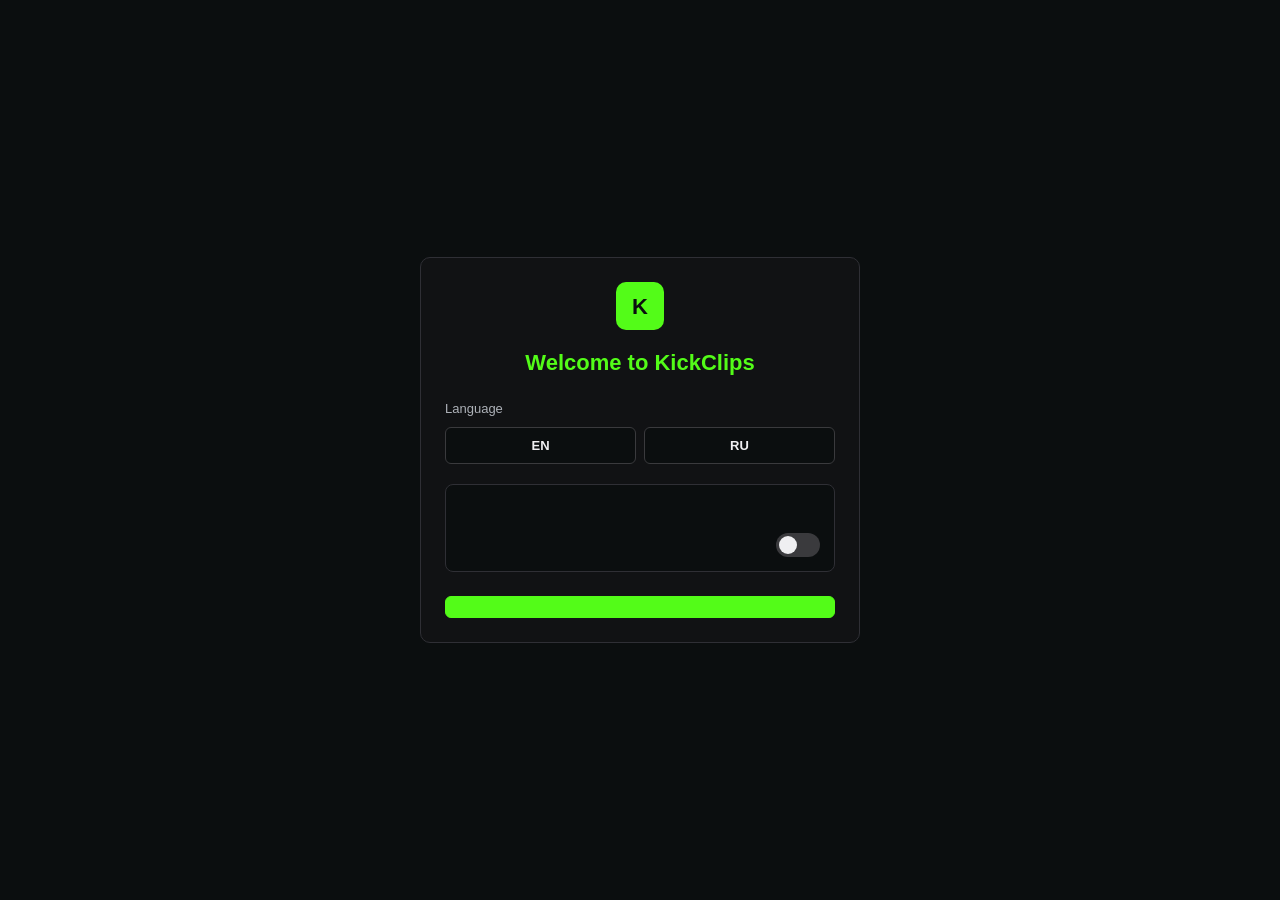
<file: pages/onboarding.html>
<!DOCTYPE html>
<html lang="en">
<head>
  <meta charset="UTF-8">
  <meta name="viewport" content="width=device-width, initial-scale=1.0">
  <title>KickClips</title>
  <link rel="stylesheet" href="onboarding.css">
</head>
<body>
  <div class="onboarding-wrap">
    <main class="onboarding-card">
      <div class="onboarding-logo" aria-hidden="true">K</div>

      <section id="step-setup">
        <h1 id="welcome-title">Welcome to KickClips</h1>
        <p id="welcome-subtitle" class="onboarding-subtitle"></p>

        <label id="language-label" class="section-label">Language</label>
        <div class="language-options">
          <button type="button" class="lang-btn" data-lang="en" id="lang-en">EN</button>
          <button type="button" class="lang-btn" data-lang="ru" id="lang-ru">RU</button>
        </div>

        <div class="analytics-box">
          <p id="analytics-note" class="analytics-note"></p>
          <div class="analytics-badges">
            <span id="badge-anonymous" class="analytics-badge"></span>
            <span id="badge-counters" class="analytics-badge"></span>
            <span id="badge-consent" class="analytics-badge"></span>
            <span id="badge-disable" class="analytics-badge"></span>
          </div>
          <div class="analytics-row">
            <div class="analytics-row-text">
              <strong id="analytics-label"></strong>
              <button type="button" id="learn-more-btn" class="analytics-link"></button>
            </div>
            <label class="toggle">
              <input type="checkbox" id="analytics-toggle">
              <span class="toggle-slider"></span>
            </label>
          </div>
        </div>

        <button id="save-btn" class="btn btn-primary" type="button"></button>
      </section>

      <section id="step-channel" class="hidden">
        <h1 id="channel-step-title">KickClips</h1>
        <p id="channel-step-text"></p>
        <label id="channel-label" class="section-label" for="channel-input"></label>
        <input id="channel-input" type="text" autocomplete="off" spellcheck="false">
        <p id="channel-error" class="error hidden"></p>
        <button id="continue-btn" class="btn btn-primary" type="button"></button>
      </section>
    </main>
  </div>

  <script src="onboarding.js" type="module"></script>
</body>
</html>
</file>
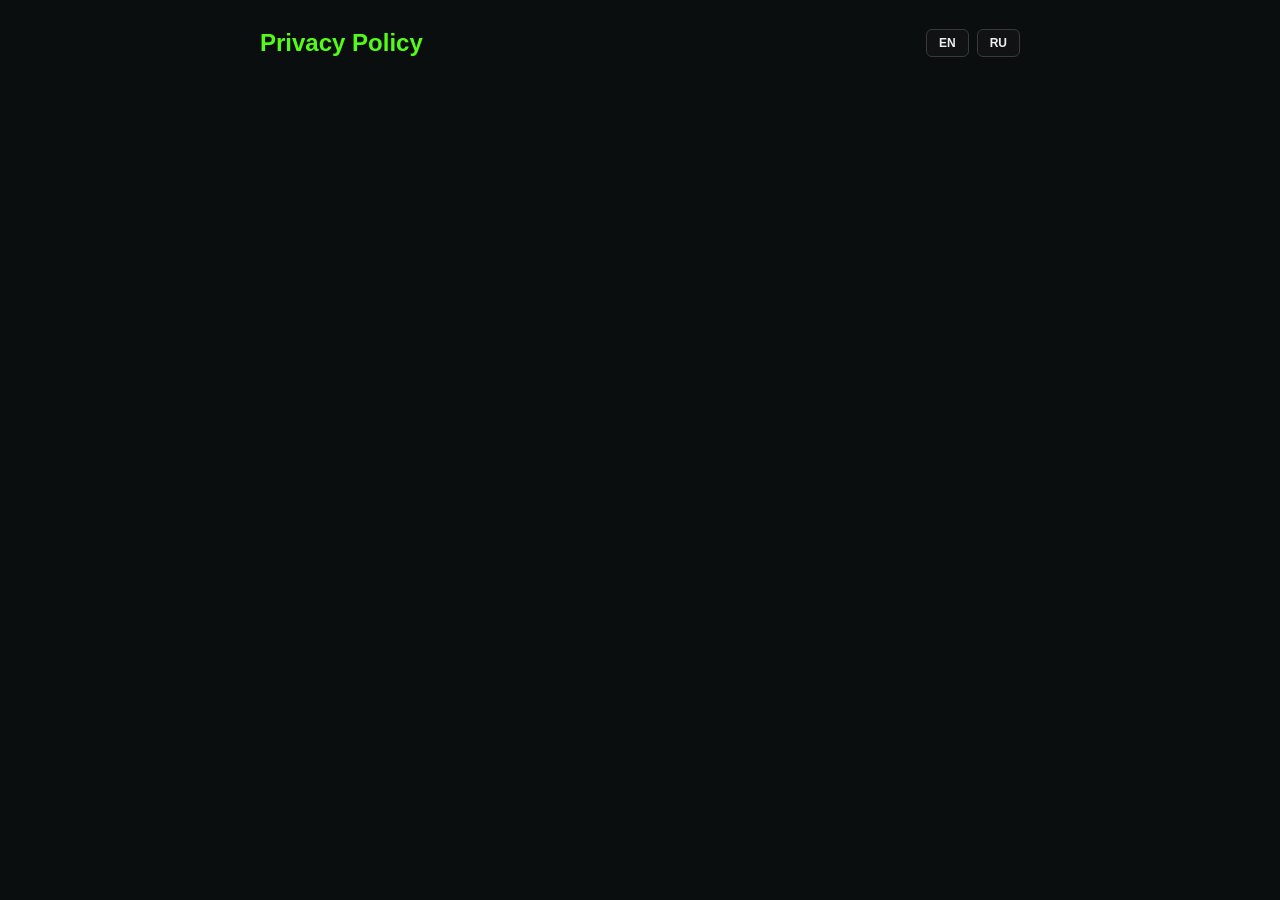
<file: pages/privacy.html>
<!DOCTYPE html>
<html lang="en">
<head>
  <meta charset="UTF-8">
  <meta name="viewport" content="width=device-width, initial-scale=1.0">
  <title>Privacy Policy — KickClips</title>
  <link rel="stylesheet" href="doc.css">
</head>
<body>
  <article class="doc">
    <header class="doc-header">
      <h1 id="page-title">Privacy Policy</h1>
      <div class="doc-lang">
        <button type="button" class="lang-btn" data-lang="en">EN</button>
        <button type="button" class="lang-btn" data-lang="ru">RU</button>
      </div>
    </header>
    <nav class="doc-nav">
      <a id="transparency-link" href="transparency.html"></a>
    </nav>
    <div id="doc-content"></div>
    <p class="doc-meta" id="doc-updated"></p>
  </article>
  <script src="privacy.js" type="module"></script>
</body>
</html>
</file>
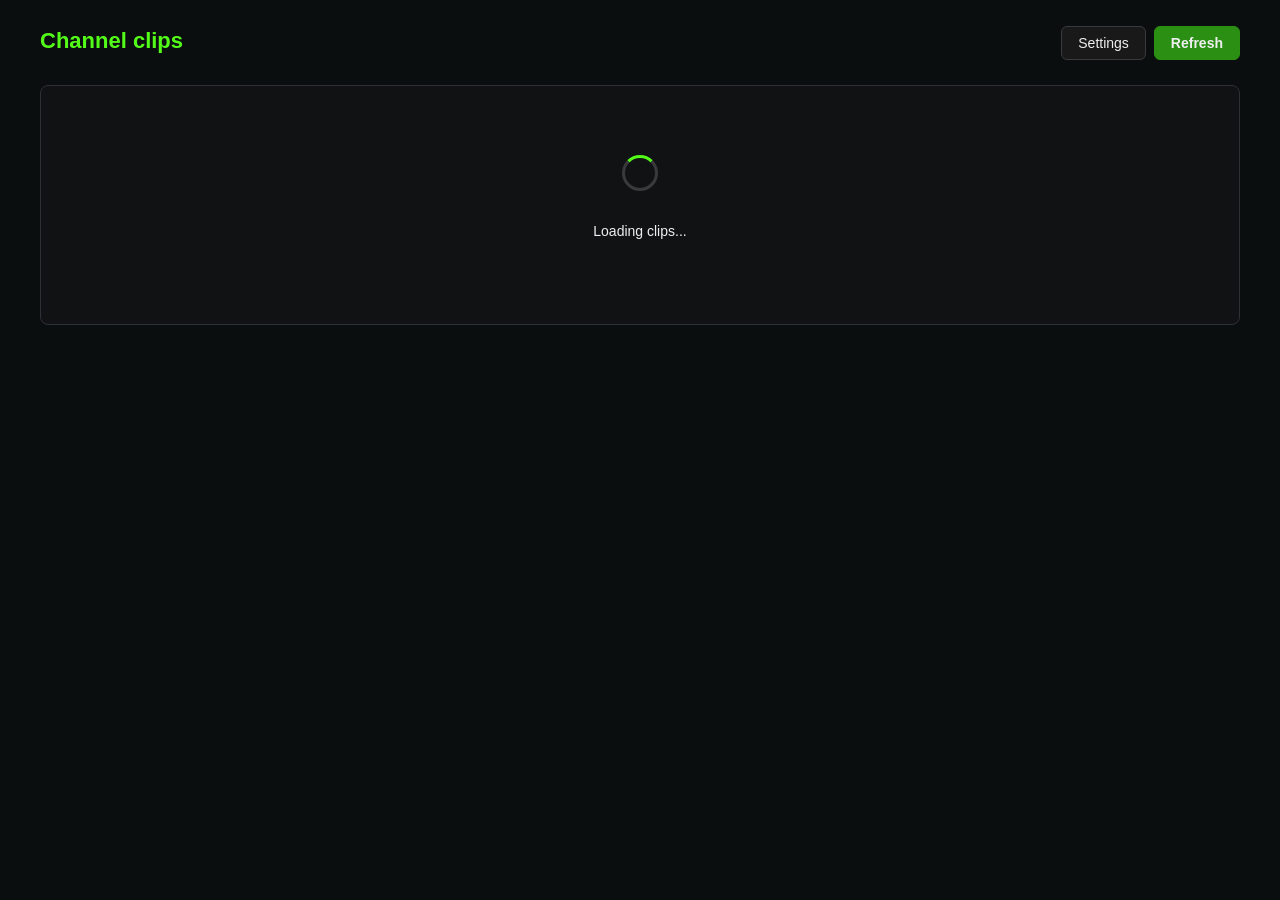
<file: pages/tracking.html>
<!DOCTYPE html>
<html lang="en">
<head>
  <meta charset="UTF-8">
  <meta name="viewport" content="width=device-width, initial-scale=1.0">
  <title>KickClips</title>
  <link rel="stylesheet" href="tracking.css">
</head>
<body>
  <div class="app">
    <header class="top-bar">
      <div class="brand">
        <img id="channel-avatar" class="channel-avatar hidden" alt="" width="32" height="32">
        <div>
          <h1 id="page-title">Channel clips</h1>
          <p id="channel-subtitle" class="subtitle"></p>
        </div>
      </div>
      <div class="top-actions">
        <button id="settings-btn" class="btn" type="button">Settings</button>
        <button id="refresh-btn" class="btn btn-secondary" type="button">Refresh</button>
      </div>
    </header>

    <section id="status-panel" class="status-panel">
      <div class="loader"></div>
      <p id="status-text">Loading clips...</p>
      <p id="status-subtext" class="status-subtext hidden"></p>
    </section>

    <section id="content-panel" class="content-panel hidden">
      <div id="loading-banner" class="loading-banner hidden">
        <div id="loading-banner-spinner" class="loader loader-small"></div>
        <span id="loading-banner-text">Loading remaining clips...</span>
        <button id="cancel-load-btn" class="btn loading-banner-cancel" type="button">Cancel</button>
        <button id="resume-load-btn" class="btn loading-banner-resume hidden" type="button">Resume loading clips from platform</button>
      </div>

      <div class="pagination-bar">
        <button class="btn prev-btn" type="button" disabled>Back</button>
        <span class="page-info">Page 1 of 1</span>
        <button class="btn next-btn" type="button" disabled>Next</button>
      </div>

      <div class="toolbar">
        <input
          id="search-input"
          class="search-input"
          type="search"
          placeholder="Search clips..."
          autocomplete="off"
        >
        <div id="sort-select" class="custom-select">
          <button type="button" class="custom-select-trigger" aria-haspopup="listbox" aria-expanded="false">
            <span class="custom-select-value">Oldest first</span>
            <span class="custom-select-arrow" aria-hidden="true"></span>
          </button>
          <ul class="custom-select-menu hidden" role="listbox">
            <li class="custom-select-option selected" role="option" data-value="oldest" aria-selected="true">
              <span class="custom-select-option-label">Oldest first</span>
              <span class="custom-select-check" aria-hidden="true"></span>
            </li>
            <li class="custom-select-option" role="option" data-value="newest" aria-selected="false">
              <span class="custom-select-option-label">Newest first</span>
              <span class="custom-select-check" aria-hidden="true"></span>
            </li>
            <li class="custom-select-option" role="option" data-value="popular" aria-selected="false">
              <span class="custom-select-option-label">Most popular</span>
              <span class="custom-select-check" aria-hidden="true"></span>
            </li>
            <li class="custom-select-option" role="option" data-value="unpopular" aria-selected="false">
              <span class="custom-select-option-label">Least views</span>
              <span class="custom-select-check" aria-hidden="true"></span>
            </li>
          </ul>
        </div>
      </div>

      <div class="table-wrap">
        <table class="clips-table">
          <thead>
            <tr>
              <th class="col-num">#</th>
              <th class="col-creator">Username</th>
              <th class="col-clip">Clip</th>
              <th class="col-date">Created</th>
              <th class="col-views">Views</th>
              <th class="col-duration">Duration</th>
            </tr>
          </thead>
          <tbody id="clips-body"></tbody>
        </table>
      </div>

      <p id="empty-state" class="empty-state hidden">No clips found</p>

      <div class="pagination-bar pagination-bar-bottom">
        <button class="btn prev-btn" type="button" disabled>Back</button>
        <span class="page-info">Page 1 of 1</span>
        <button class="btn next-btn" type="button" disabled>Next</button>
      </div>
    </section>

    <section id="error-panel" class="error-panel hidden">
      <p id="error-text"></p>
      <button id="open-settings-btn" class="btn btn-secondary" type="button">Open Kick.com</button>
    </section>
  </div>

  <div id="settings-modal" class="modal hidden" role="dialog" aria-modal="true" aria-labelledby="settings-modal-title">
    <div class="modal-backdrop" data-close-settings></div>
    <div class="modal-card">
      <h2 id="settings-modal-title">Settings</h2>
      <p id="settings-language-label" class="settings-label">Language</p>
      <div class="language-options">
        <button type="button" class="lang-btn" data-lang="en" id="settings-lang-en">EN</button>
        <button type="button" class="lang-btn" data-lang="ru" id="settings-lang-ru">RU</button>
      </div>
      <div class="settings-analytics">
        <div class="analytics-row">
          <div class="analytics-row-text">
            <strong id="settings-analytics-label"></strong>
            <button type="button" id="settings-learn-more" class="analytics-link"></button>
          </div>
          <label class="toggle">
            <input type="checkbox" id="settings-analytics-toggle">
            <span class="toggle-slider"></span>
          </label>
        </div>
        <nav class="settings-links">
          <a id="settings-transparency-link" href="transparency.html" target="_blank" rel="noopener noreferrer"></a>
          <a id="settings-privacy-link" href="privacy.html" target="_blank" rel="noopener noreferrer"></a>
        </nav>
      </div>
      <button id="settings-change-channel-btn" class="btn settings-change-channel" type="button">Change channel</button>
      <div class="modal-actions">
        <button id="settings-modal-close" class="btn" type="button">Close</button>
      </div>
    </div>
  </div>

  <div id="channel-modal" class="modal hidden" role="dialog" aria-modal="true" aria-labelledby="channel-modal-title">
    <div class="modal-backdrop" data-close-modal></div>
    <div class="modal-card">
      <h2 id="channel-modal-title">Change channel</h2>
      <label id="channel-modal-label" for="channel-modal-input">Channel name</label>
      <input id="channel-modal-input" type="text" placeholder="e.g. Meiweif" autocomplete="off" spellcheck="false">
      <p id="channel-modal-error" class="channel-modal-error hidden"></p>
      <div class="modal-actions">
        <button id="channel-modal-cancel" class="btn" type="button">Cancel</button>
        <button id="channel-modal-submit" class="btn btn-secondary" type="button">Open</button>
      </div>
    </div>
  </div>

  <div id="confirm-modal" class="modal confirm-modal hidden" role="dialog" aria-modal="true" aria-labelledby="confirm-modal-title">
    <div class="modal-backdrop" data-close-confirm></div>
    <div class="modal-card">
      <h2 id="confirm-modal-title">Confirm</h2>
      <p id="confirm-modal-text" class="confirm-modal-text"></p>
      <div class="modal-actions">
        <button id="confirm-modal-cancel" class="btn" type="button">Cancel</button>
        <button id="confirm-modal-ok" class="btn btn-secondary" type="button">Stop</button>
      </div>
    </div>
  </div>

  <div id="clip-modal" class="clip-modal hidden" role="dialog" aria-modal="true" aria-labelledby="clip-modal-title">
    <div class="clip-modal-backdrop" data-close-clip></div>
    <div class="clip-modal-card">
      <button id="clip-modal-close" class="clip-modal-close" type="button" aria-label="Close">×</button>
      <p id="clip-modal-title" class="clip-modal-title"></p>
      <div class="clip-modal-controls">
        <label for="clip-quality-select" class="clip-quality-label">Quality</label>
        <select id="clip-quality-select" class="clip-quality-select hidden"></select>
        <button id="clip-download-btn" class="btn clip-download-btn" type="button" disabled>Download</button>
      </div>
      <div class="clip-modal-player-wrap">
        <video id="clip-player" class="clip-player hidden" controls autoplay playsinline></video>
        <p id="clip-player-loading" class="clip-player-status">Loading clip...</p>
        <p id="clip-player-error" class="clip-player-status clip-player-error hidden"></p>
      </div>
      <a id="clip-open-link" class="clip-open-link hidden" href="#" target="_blank" rel="noopener noreferrer">Open on Kick</a>
    </div>
  </div>

  <div id="user-popover" class="user-popover hidden" role="dialog" aria-labelledby="user-popover-title">
    <button id="user-popover-close" class="user-popover-close" type="button" aria-label="Close">×</button>
    <div class="user-popover-header" title="Drag to move">
      <img id="user-popover-avatar" class="user-popover-avatar" alt="" width="40" height="40">
      <div class="user-popover-header-text">
        <div id="user-popover-title" class="user-popover-title"></div>
        <p id="user-popover-subtitle" class="user-popover-subtitle"></p>
      </div>
    </div>
    <div id="user-popover-body" class="user-popover-body"></div>
  </div>

  <script src="../lib/hls.min.js"></script>
  <script src="tracking.js" type="module"></script>
</body>
</html>
</file>
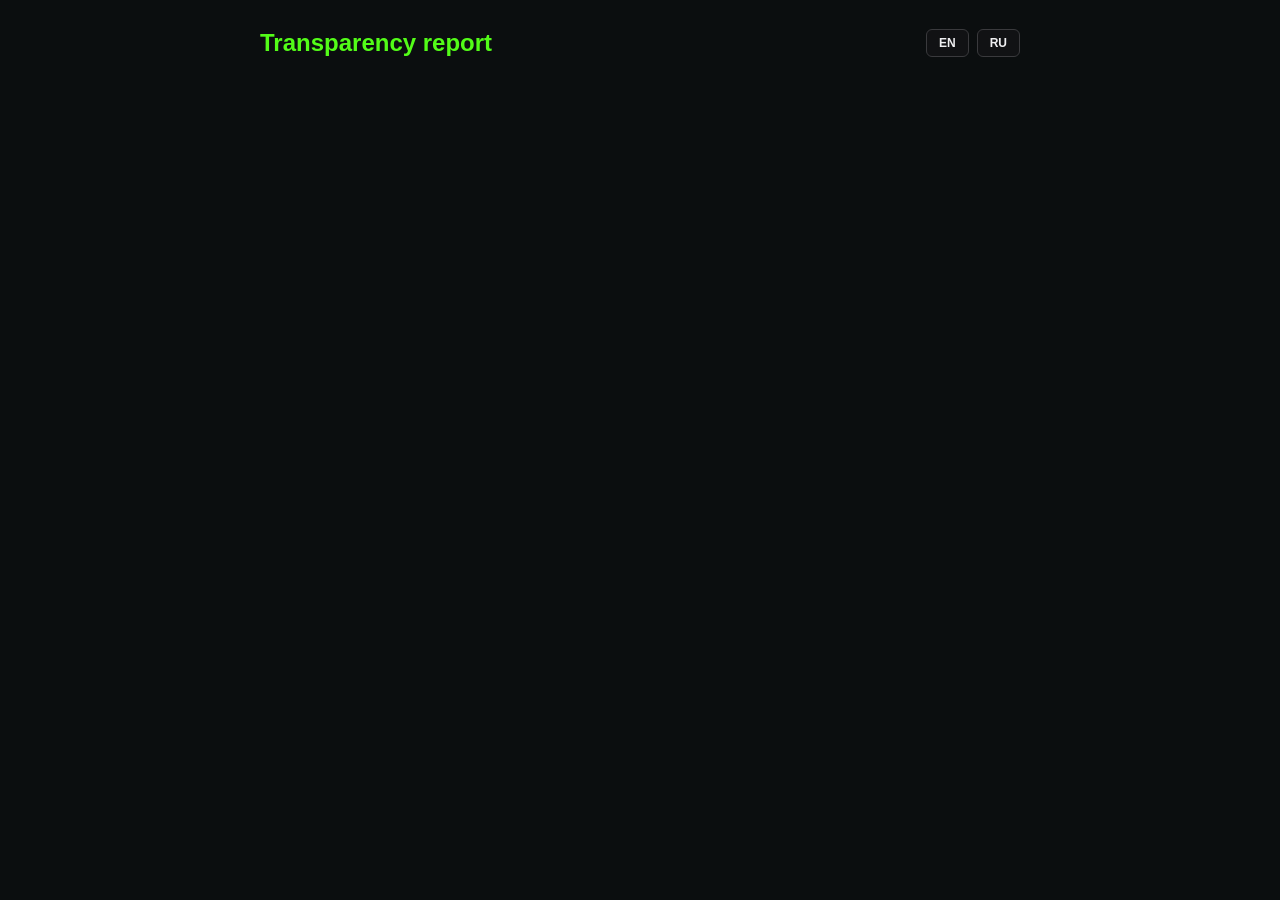
<file: pages/transparency.html>
<!DOCTYPE html>
<html lang="en">
<head>
  <meta charset="UTF-8">
  <meta name="viewport" content="width=device-width, initial-scale=1.0">
  <title>Transparency — KickClips</title>
  <link rel="stylesheet" href="doc.css">
</head>
<body>
  <article class="doc">
    <header class="doc-header">
      <h1 id="page-title">Transparency report</h1>
      <div class="doc-lang">
        <button type="button" class="lang-btn" data-lang="en">EN</button>
        <button type="button" class="lang-btn" data-lang="ru">RU</button>
      </div>
    </header>
    <nav class="doc-nav">
      <a id="privacy-link" href="privacy.html"></a>
    </nav>
    <div id="doc-content"></div>
    <p class="doc-meta" id="doc-updated"></p>
  </article>
  <script src="transparency.js" type="module"></script>
</body>
</html>
</file>
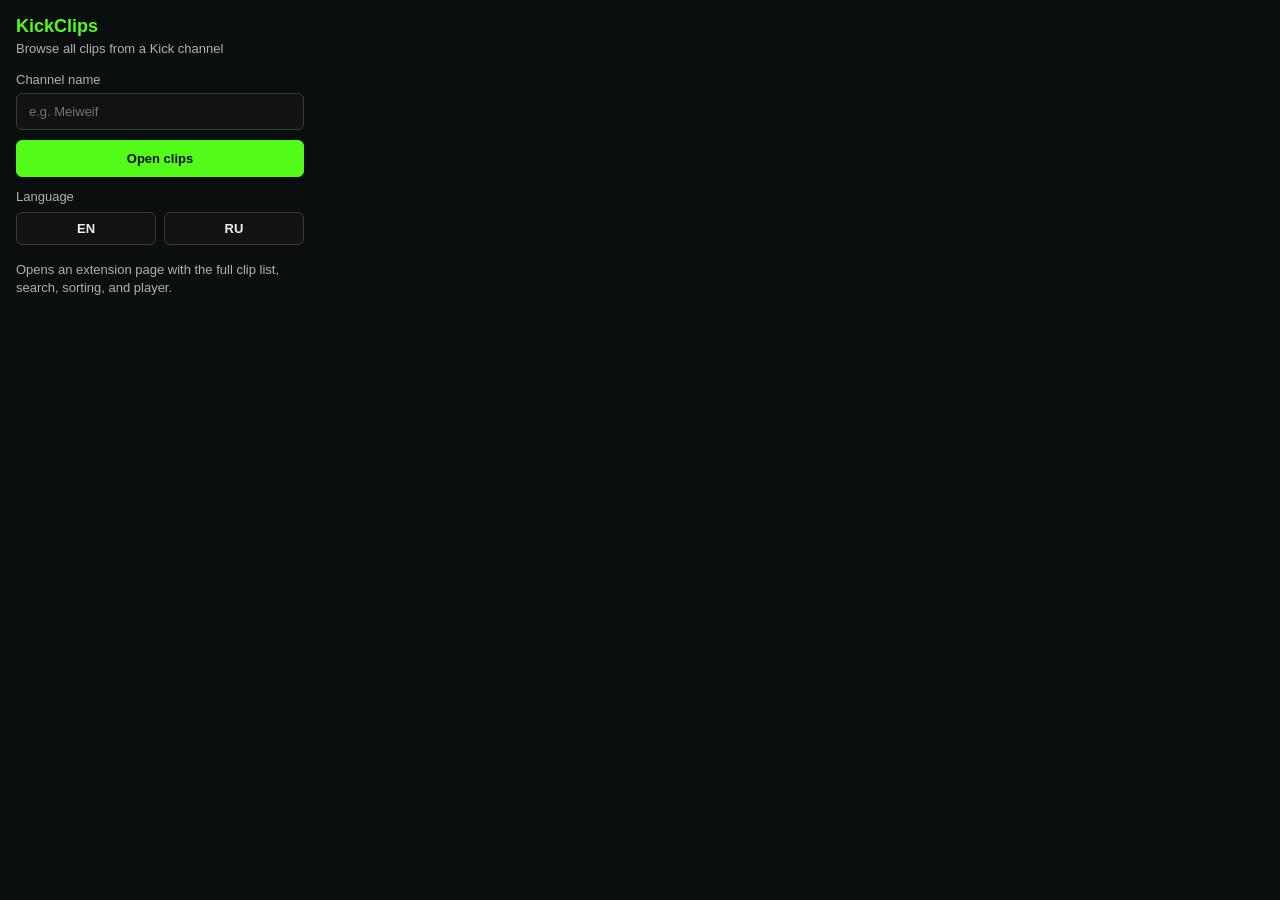
<file: popup/popup.html>
<!DOCTYPE html>

<html lang="en">

<head>

  <meta charset="UTF-8">

  <meta name="viewport" content="width=device-width, initial-scale=1.0">

  <title>KickClips</title>

  <link rel="stylesheet" href="popup.css">

</head>

<body>

  <main class="popup">

    <header class="popup-header">

      <h1 id="popup-title">KickClips</h1>

      <p id="popup-subtitle">Browse all clips from a Kick channel</p>

    </header>



    <section class="section">

      <label id="channel-label" for="channel-input">Channel name</label>

      <input

        id="channel-input"

        type="text"

        placeholder="e.g. Meiweif"

        autocomplete="off"

        spellcheck="false"

      >

      <button id="open-clips-btn" class="btn btn-primary" type="button">Open clips</button>

      <p id="channel-error" class="error hidden"></p>

    </section>



    <section class="section language-section">

      <p id="language-label" class="language-label">Language</p>

      <div class="language-options">

        <button type="button" class="lang-btn" data-lang="en" id="lang-btn-en">EN</button>

        <button type="button" class="lang-btn" data-lang="ru" id="lang-btn-ru">RU</button>

      </div>

    </section>



    <section class="section">

      <p id="popup-hint" class="hint">

        Opens an extension page with the full clip list, search, sorting, and player.

      </p>

    </section>

  </main>



  <script src="popup.js" type="module"></script>

</body>

</html>
</file>
<file: pages/onboarding.css>
*,
*::before,
*::after {
  box-sizing: border-box;
}

body {
  margin: 0;
  min-height: 100vh;
  background: #0b0e0f;
  color: #efeff1;
  font-family: "Inter", "Segoe UI", Roboto, Arial, sans-serif;
  font-size: 14px;
  line-height: 1.5;
}

.onboarding-wrap {
  min-height: 100vh;
  display: flex;
  align-items: center;
  justify-content: center;
  padding: 24px;
}

.onboarding-card {
  width: 100%;
  max-width: 440px;
  background: #111214;
  border: 1px solid #2f2f35;
  border-radius: 10px;
  padding: 24px;
}

.onboarding-logo {
  width: 48px;
  height: 48px;
  border-radius: 10px;
  background: #53FC18;
  color: #0b0e0f;
  display: flex;
  align-items: center;
  justify-content: center;
  font-weight: 800;
  font-size: 22px;
  margin: 0 auto 16px;
}

.onboarding-card h1 {
  margin: 0 0 8px;
  text-align: center;
  font-size: 22px;
  color: #53FC18;
}

.onboarding-subtitle {
  margin: 0 0 20px;
  text-align: center;
  color: #adb1b8;
}

.section-label {
  display: block;
  margin-bottom: 8px;
  color: #adb1b8;
  font-size: 13px;
}

.language-options {
  display: flex;
  gap: 8px;
  margin-bottom: 20px;
}

.lang-btn {
  flex: 1;
  appearance: none;
  border: 1px solid #3a3a3d;
  border-radius: 6px;
  background: #0b0e0f;
  color: #efeff1;
  padding: 10px 12px;
  font-size: 13px;
  font-weight: 600;
  cursor: pointer;
}

.lang-btn:hover {
  border-color: #53535f;
}

.lang-btn.selected {
  border-color: #53FC18;
  box-shadow: 0 0 0 1px #53FC18;
}

.analytics-box {
  background: #0b0e0f;
  border: 1px solid #2f2f35;
  border-radius: 8px;
  padding: 14px;
  margin-bottom: 20px;
}

.analytics-note {
  margin: 0 0 12px;
  color: #adb1b8;
  font-size: 13px;
}

.analytics-badges {
  display: grid;
  grid-template-columns: 1fr 1fr;
  gap: 8px;
  margin-bottom: 14px;
}

.analytics-badge {
  font-size: 12px;
  color: #adb1b8;
}

.analytics-row {
  display: flex;
  align-items: center;
  justify-content: space-between;
  gap: 12px;
}

.analytics-row-text {
  flex: 1;
}

.analytics-row-text strong {
  display: block;
  font-size: 14px;
}

.analytics-link {
  display: inline-block;
  margin-top: 6px;
  padding: 0;
  border: none;
  background: none;
  color: #53FC18;
  font-size: 12px;
  cursor: pointer;
  text-decoration: underline;
}

.toggle {
  position: relative;
  width: 44px;
  height: 24px;
  flex-shrink: 0;
}

.toggle input {
  opacity: 0;
  width: 0;
  height: 0;
}

.toggle-slider {
  position: absolute;
  inset: 0;
  background: #3a3a3d;
  border-radius: 999px;
  cursor: pointer;
  transition: background 0.15s;
}

.toggle-slider::before {
  content: '';
  position: absolute;
  width: 18px;
  height: 18px;
  left: 3px;
  top: 3px;
  background: #efeff1;
  border-radius: 50%;
  transition: transform 0.15s;
}

.toggle input:checked + .toggle-slider {
  background: #53FC18;
}

.toggle input:checked + .toggle-slider::before {
  transform: translateX(20px);
}

.btn {
  width: 100%;
  appearance: none;
  border: 1px solid #3a3a3d;
  background: #191919;
  color: #efeff1;
  border-radius: 6px;
  padding: 10px 12px;
  font-size: 14px;
  cursor: pointer;
}

.btn-primary {
  background: #53FC18;
  border-color: #53FC18;
  color: #0b0e0f;
  font-weight: 600;
}

.btn-primary:hover {
  background: #3dd014;
}

input[type="text"] {
  width: 100%;
  background: #0b0e0f;
  border: 1px solid #3a3a3d;
  color: #efeff1;
  border-radius: 6px;
  padding: 10px 12px;
  font-size: 14px;
  margin-bottom: 12px;
}

input[type="text"]:focus {
  outline: none;
  border-color: #53FC18;
  box-shadow: 0 0 0 1px #53FC18;
}

.hidden {
  display: none !important;
}

.error {
  margin: 0 0 12px;
  color: #ffb4b4;
  font-size: 13px;
}

.step-channel p {
  margin: 0 0 12px;
  color: #adb1b8;
}
</file>
<file: pages/doc.css>
*,
*::before,
*::after {
  box-sizing: border-box;
}

body {
  margin: 0;
  padding: 24px;
  background: #0b0e0f;
  color: #efeff1;
  font-family: "Inter", "Segoe UI", Roboto, Arial, sans-serif;
  font-size: 14px;
  line-height: 1.6;
}

.doc {
  max-width: 760px;
  margin: 0 auto;
}

.doc-header {
  display: flex;
  flex-wrap: wrap;
  align-items: center;
  justify-content: space-between;
  gap: 12px;
  margin-bottom: 24px;
}

.doc-header h1 {
  margin: 0;
  font-size: 24px;
  color: #53FC18;
}

.doc-lang {
  display: flex;
  gap: 8px;
}

.lang-btn {
  appearance: none;
  border: 1px solid #3a3a3d;
  border-radius: 6px;
  background: #111214;
  color: #efeff1;
  padding: 6px 12px;
  font-size: 12px;
  font-weight: 600;
  cursor: pointer;
}

.lang-btn.selected {
  border-color: #53FC18;
  box-shadow: 0 0 0 1px #53FC18;
}

.doc-nav {
  display: flex;
  gap: 12px;
  margin-bottom: 20px;
}

.doc-nav a {
  color: #53FC18;
  text-decoration: none;
}

.doc-nav a:hover {
  text-decoration: underline;
}

.doc h2 {
  margin: 28px 0 10px;
  font-size: 18px;
  color: #efeff1;
}

.doc h3 {
  margin: 18px 0 8px;
  font-size: 15px;
}

.doc p,
.doc li {
  color: #c8c8d0;
}

.doc ul {
  padding-left: 20px;
}

.doc pre {
  background: #111214;
  border: 1px solid #2f2f35;
  border-radius: 8px;
  padding: 14px;
  overflow-x: auto;
  font-size: 12px;
  color: #d6ffe0;
}

.doc-card {
  background: #111214;
  border: 1px solid #2f2f35;
  border-radius: 8px;
  padding: 14px;
  margin: 12px 0;
}

.doc-meta {
  color: #adb1b8;
  font-size: 12px;
  margin-top: 32px;
}

.event-table {
  width: 100%;
  border-collapse: collapse;
  margin: 12px 0;
}

.event-table th,
.event-table td {
  border: 1px solid #2f2f35;
  padding: 8px 10px;
  text-align: left;
  vertical-align: top;
}

.event-table th {
  background: #111214;
  color: #adb1b8;
}

.event-key {
  font-family: Consolas, monospace;
  color: #53FC18;
}
</file>
<file: pages/tracking.css>
*,
*::before,
*::after {
  box-sizing: border-box;
}

html,
body {
  margin: 0;
  padding: 0;
  min-height: 100%;
  background: #0b0e0f;
  color: #efeff1;
  font-family: "Inter", "Segoe UI", Roboto, Arial, sans-serif;
  font-size: 14px;
  line-height: 1.5;
}

body {
  padding: 24px;
}

.hidden {
  display: none !important;
}

.app {
  max-width: 1200px;
  margin: 0 auto;
}

.top-bar {
  display: flex;
  align-items: center;
  justify-content: space-between;
  gap: 16px;
  margin-bottom: 24px;
}

.top-actions {
  display: flex;
  align-items: center;
  gap: 8px;
  flex-shrink: 0;
}

.brand {
  display: flex;
  align-items: center;
  gap: 12px;
}

.channel-avatar {
  width: 40px;
  height: 40px;
  border-radius: 50%;
  object-fit: cover;
}

h1 {
  margin: 0;
  font-size: 22px;
  font-weight: 600;
  color: #53FC18;
}

.subtitle {
  margin: 4px 0 0;
  color: #adadb8;
  font-size: 13px;
}

.btn {
  appearance: none;
  border: 1px solid #3a3a3d;
  background: #191919;
  color: #efeff1;
  border-radius: 6px;
  padding: 8px 16px;
  font-size: 14px;
  cursor: pointer;
  transition: background 0.15s, border-color 0.15s;
}

.btn:hover:not(:disabled) {
  background: #202020;
  border-color: #53535f;
}

.btn:disabled {
  opacity: 0.45;
  cursor: not-allowed;
}

.btn-secondary {
  background: #2a8f12;
  border-color: #2a8f12;
  color: #efeff1;
  font-weight: 600;
}

.btn-secondary:hover:not(:disabled) {
  background: #237a10;
  border-color: #237a10;
}

.settings-label {
  margin: 0 0 8px;
  color: #adadb8;
  font-size: 13px;
}

.language-options {
  display: flex;
  gap: 8px;
}

.lang-btn {
  flex: 1;
  appearance: none;
  border: 1px solid #3a3a3d;
  border-radius: 6px;
  background: #0b0e0f;
  color: #efeff1;
  padding: 8px 12px;
  font-size: 13px;
  font-weight: 600;
  cursor: pointer;
}

.lang-btn:hover {
  background: #191919;
  border-color: #53535f;
}

.lang-btn.selected {
  border-color: #53FC18;
  box-shadow: 0 0 0 1px #53FC18;
}

.settings-change-channel {
  width: 100%;
  margin-top: 16px;
}

.settings-analytics {
  margin-top: 16px;
  padding-top: 16px;
  border-top: 1px solid #2f2f35;
}

.analytics-row {
  display: flex;
  align-items: center;
  justify-content: space-between;
  gap: 12px;
}

.analytics-row-text strong {
  display: block;
  font-size: 14px;
  margin-bottom: 4px;
}

.analytics-link {
  padding: 0;
  border: none;
  background: none;
  color: #53FC18;
  font-size: 12px;
  cursor: pointer;
  text-decoration: underline;
}

.toggle {
  position: relative;
  width: 44px;
  height: 24px;
  flex-shrink: 0;
}

.toggle input {
  opacity: 0;
  width: 0;
  height: 0;
}

.toggle-slider {
  position: absolute;
  inset: 0;
  background: #3a3a3d;
  border-radius: 999px;
  cursor: pointer;
}

.toggle-slider::before {
  content: '';
  position: absolute;
  width: 18px;
  height: 18px;
  left: 3px;
  top: 3px;
  background: #efeff1;
  border-radius: 50%;
  transition: transform 0.15s;
}

.toggle input:checked + .toggle-slider {
  background: #53FC18;
}

.toggle input:checked + .toggle-slider::before {
  transform: translateX(20px);
}

.settings-links {
  display: flex;
  flex-direction: column;
  gap: 6px;
  margin-top: 12px;
}

.settings-links a {
  color: #53FC18;
  font-size: 12px;
  text-decoration: none;
}

.settings-links a:hover {
  text-decoration: underline;
}

.status-panel,
.error-panel {
  display: flex;
  flex-direction: column;
  align-items: center;
  justify-content: center;
  gap: 16px;
  min-height: 240px;
  background: #111214;
  border: 1px solid #2f2f35;
  border-radius: 8px;
  padding: 32px;
  text-align: center;
}

.status-subtext {
  margin: 0;
  color: #adadb8;
  font-size: 13px;
}

.loading-banner {
  display: flex;
  align-items: center;
  gap: 12px;
  margin-bottom: 16px;
  padding: 12px 16px;
  background: #191919;
  border: 1px solid #2f2f35;
  border-radius: 8px;
  color: #adadb8;
}

.loading-banner-cancel,
.loading-banner-resume {
  margin-left: auto;
  flex-shrink: 0;
  padding: 6px 12px;
  font-size: 13px;
}

.loading-banner-resume {
  white-space: nowrap;
}

.loader-small {
  width: 20px;
  height: 20px;
  border-width: 2px;
}

.error-panel p {
  margin: 0;
  color: #ffb4b4;
  max-width: 560px;
}

.loader {
  width: 36px;
  height: 36px;
  border: 3px solid #3a3a3d;
  border-top-color: #53FC18;
  border-radius: 50%;
  animation: spin 0.8s linear infinite;
}

@keyframes spin {
  to {
    transform: rotate(360deg);
  }
}

.pagination-bar {
  display: flex;
  align-items: center;
  justify-content: space-between;
  gap: 12px;
  margin-bottom: 16px;
}

.pagination-bar-bottom {
  margin-top: 16px;
  margin-bottom: 0;
}

.page-info {
  color: #efeff1;
  font-weight: 600;
  text-align: center;
}

.toolbar {
  display: flex;
  gap: 12px;
  margin-bottom: 16px;
}

.search-input {
  background: #111214;
  border: 1px solid #3a3a3d;
  color: #efeff1;
  border-radius: 6px;
  padding: 10px 12px;
  font-size: 14px;
  flex: 1;
  min-width: 0;
}

.search-input:focus {
  outline: none;
  border-color: #53FC18;
  box-shadow: 0 0 0 1px #53FC18;
}

.custom-select {
  position: relative;
  min-width: 200px;
  flex-shrink: 0;
}

.custom-select-trigger {
  display: flex;
  align-items: center;
  justify-content: space-between;
  gap: 10px;
  width: 100%;
  background: #18181b;
  border: none;
  color: #fff;
  border-radius: 8px;
  padding: 10px 14px;
  font-size: 14px;
  font-weight: 600;
  line-height: 1.2;
  cursor: pointer;
  text-align: left;
}

.custom-select.open .custom-select-trigger,
.custom-select-trigger:hover,
.custom-select-trigger:focus {
  outline: none;
  background: #1f1f23;
  box-shadow: none;
}

.custom-select-arrow {
  width: 10px;
  height: 10px;
  flex-shrink: 0;
  border-right: 2px solid #fff;
  border-bottom: 2px solid #fff;
  transform: rotate(45deg);
  margin-top: 4px;
  transition: transform 0.15s ease;
}

.custom-select.open .custom-select-arrow {
  transform: rotate(-135deg);
  margin-top: 8px;
}

.custom-select-menu {
  position: absolute;
  top: calc(100% + 6px);
  left: 0;
  right: 0;
  z-index: 20;
  margin: 0;
  padding: 6px;
  list-style: none;
  background: #18181b;
  border: none;
  border-radius: 8px;
  box-shadow: 0 10px 40px rgba(0, 0, 0, 0.55);
}

.custom-select-option {
  display: flex;
  align-items: center;
  justify-content: space-between;
  gap: 12px;
  padding: 10px 12px;
  border-radius: 8px;
  cursor: pointer;
  color: #fff;
  font-size: 14px;
  font-weight: 600;
  line-height: 1.2;
}

.custom-select-option-label {
  flex: 1;
  min-width: 0;
}

.custom-select-check {
  width: 16px;
  height: 16px;
  flex-shrink: 0;
  opacity: 0;
  background-image: url("data:image/svg+xml,%3Csvg xmlns='http://www.w3.org/2000/svg' viewBox='0 0 16 16' fill='none'%3E%3Cpath d='M3.5 8.2 6.4 11 12.5 5' stroke='%23fff' stroke-width='2' stroke-linecap='round' stroke-linejoin='round'/%3E%3C/svg%3E");
  background-repeat: no-repeat;
  background-position: center;
  background-size: contain;
}

.custom-select-option:hover {
  background: #27272a;
}

.custom-select-option.selected {
  background: #3f3f46;
}

.custom-select-option.selected .custom-select-check {
  opacity: 1;
}

.clip-created {
  display: inline-flex;
  align-items: baseline;
  gap: 8px;
  flex-wrap: wrap;
}

.clip-created-time {
  color: #adadb8;
  font-size: 13px;
  font-weight: 400;
  white-space: nowrap;
}

.table-wrap {
  overflow-x: auto;
  border: 1px solid #2f2f35;
  border-radius: 8px;
  background: #111214;
}

.clips-table {
  width: 100%;
  border-collapse: collapse;
}

.clips-table th,
.clips-table td {
  padding: 12px 16px;
  border-bottom: 1px solid #2f2f35;
  text-align: left;
  vertical-align: middle;
}

.clips-table th {
  color: #adadb8;
  font-size: 12px;
  font-weight: 600;
  letter-spacing: 0.04em;
  text-transform: uppercase;
  background: #191919;
}

.clips-table tbody tr:hover {
  background: #191919;
}

.col-num {
  width: 56px;
  color: #adadb8;
}

.col-creator {
  width: 220px;
  font-weight: 500;
}

.creator-link {
  display: inline-flex;
  align-items: center;
  gap: 6px;
  appearance: none;
  border: none;
  background: none;
  color: inherit;
  padding: 0;
  font: inherit;
  cursor: pointer;
  text-align: left;
  max-width: 100%;
}

.creator-link span {
  overflow: hidden;
  text-overflow: ellipsis;
  white-space: nowrap;
}

.creator-link:hover span {
  color: #53FC18;
}

.creator-avatar {
  width: 28px;
  height: 28px;
  border-radius: 50%;
  object-fit: cover;
  flex-shrink: 0;
}

.creator-avatar-placeholder {
  display: inline-block;
  background: #3a3a3d;
}

.verify-icon {
  flex-shrink: 0;
  width: 16px;
  height: 16px;
  object-fit: contain;
}

.col-date,
.col-views,
.col-duration {
  white-space: nowrap;
}

.col-views {
  width: 120px;
}

.col-duration {
  width: 130px;
}

.clip-cell {
  display: flex;
  align-items: center;
  gap: 12px;
  min-width: 0;
}

.clip-thumb-btn {
  appearance: none;
  border: none;
  padding: 0;
  background: none;
  cursor: pointer;
  border-radius: 4px;
  flex-shrink: 0;
  line-height: 0;
}

.clip-thumb-btn:hover .clip-thumb {
  outline: 2px solid #53FC18;
  outline-offset: 1px;
}

.clip-title-link {
  color: inherit;
  text-decoration: none;
  font-weight: 500;
  word-break: break-word;
}

.clip-title-link:hover {
  color: #53FC18;
}

.clip-thumb {
  flex-shrink: 0;
  border-radius: 4px;
  object-fit: cover;
  background: #0b0e0f;
  display: block;
}

.empty-state {
  margin: 24px 0 0;
  text-align: center;
  color: #adadb8;
}

.modal {
  position: fixed;
  inset: 0;
  z-index: 100;
  display: flex;
  align-items: center;
  justify-content: center;
  padding: 24px;
}

.clip-modal {
  position: fixed;
  inset: 0;
  z-index: 250;
  display: flex;
  align-items: center;
  justify-content: center;
  padding: 24px;
}

.modal-backdrop,
.clip-modal-backdrop {
  position: absolute;
  inset: 0;
  background: rgba(0, 0, 0, 0.72);
}

.modal-card {
  position: relative;
  width: 100%;
  max-width: 360px;
  background: #111214;
  border: 1px solid #2f2f35;
  border-radius: 8px;
  padding: 20px;
}

.modal-card-wide {
  max-width: 520px;
}

.user-popover {
  position: fixed;
  z-index: 200;
  width: 360px;
  max-width: calc(100vw - 24px);
  background: #111214;
  border: 1px solid #2f2f35;
  border-radius: 8px;
  box-shadow: 0 8px 32px rgba(0, 0, 0, 0.55);
  padding: 16px;
}

.user-popover-close {
  position: absolute;
  top: 8px;
  right: 8px;
  width: 28px;
  height: 28px;
  appearance: none;
  border: none;
  border-radius: 6px;
  background: transparent;
  color: #adadb8;
  font-size: 20px;
  line-height: 1;
  cursor: pointer;
}

.user-popover-close:hover {
  background: #191919;
  color: #efeff1;
}

.user-popover-header {
  display: flex;
  align-items: center;
  gap: 12px;
  padding-right: 28px;
  margin-bottom: 14px;
  cursor: grab;
  user-select: none;
}

.user-popover.dragging .user-popover-header {
  cursor: grabbing;
}

.user-popover-avatar {
  width: 40px;
  height: 40px;
  border-radius: 50%;
  object-fit: cover;
  flex-shrink: 0;
  background: #3a3a3d;
}

.user-popover-header-text {
  min-width: 0;
}

.user-popover-title {
  display: inline-flex;
  align-items: center;
  gap: 6px;
  font-size: 16px;
  font-weight: 600;
  line-height: 1.3;
}

.user-popover-title span {
  overflow: hidden;
  text-overflow: ellipsis;
  white-space: nowrap;
}

.user-popover-subtitle {
  display: none !important;
}

.user-popover-body {
  display: flex;
  flex-direction: column;
  gap: 14px;
}

.user-popover-count {
  margin: 0;
  line-height: 1.5;
}

.user-popover-section-title {
  margin-bottom: 8px;
  color: #adadb8;
  font-size: 12px;
  font-weight: 600;
  text-transform: uppercase;
  letter-spacing: 0.04em;
}

.user-popover-clip,
.user-popover-clip-btn {
  display: flex;
  align-items: center;
  gap: 12px;
  width: 100%;
  color: inherit;
  text-decoration: none;
  padding: 8px;
  border-radius: 6px;
  background: #191919;
  border: 1px solid #2f2f35;
  appearance: none;
  font: inherit;
  text-align: left;
  cursor: pointer;
}

.user-popover-clip:hover,
.user-popover-clip-btn:hover {
  border-color: #53535f;
}

.user-popover-clip:hover .user-popover-clip-title,
.user-popover-clip-btn:hover .user-popover-clip-title {
  color: #53FC18;
}

.user-popover-clip-thumb {
  flex-shrink: 0;
  border-radius: 4px;
  object-fit: cover;
  background: #0b0e0f;
}

.user-popover-clip-meta {
  display: flex;
  flex-direction: column;
  gap: 4px;
  min-width: 0;
}

.user-popover-clip-title {
  font-weight: 500;
  word-break: break-word;
}

.user-popover-clip-info {
  color: #adadb8;
  font-size: 12px;
}

.modal-card h2 {
  margin: 0 0 16px;
  font-size: 18px;
}

.confirm-modal {
  z-index: 110;
}

.confirm-modal-text {
  margin: 0 0 16px;
  color: #efeff1;
  line-height: 1.5;
}

.modal-card label {
  display: block;
  margin-bottom: 6px;
  color: #adadb8;
}

.modal-card input {
  width: 100%;
  background: #0b0e0f;
  border: 1px solid #3a3a3d;
  color: #efeff1;
  border-radius: 6px;
  padding: 10px 12px;
  font-size: 14px;
}

.modal-card input:focus {
  outline: none;
  border-color: #53FC18;
  box-shadow: 0 0 0 1px #53FC18;
}

.channel-modal-error {
  margin: 8px 0 0;
  color: #ffb4b4;
  font-size: 13px;
  line-height: 1.4;
}

.modal-actions {
  display: flex;
  justify-content: flex-end;
  gap: 8px;
  margin-top: 16px;
}

.clip-modal-card {
  position: relative;
  width: 100%;
  max-width: 720px;
  background: #111214;
  border: 1px solid #2f2f35;
  border-radius: 8px;
  padding: 16px;
}

.clip-modal-close {
  position: absolute;
  top: 8px;
  right: 8px;
  width: 32px;
  height: 32px;
  appearance: none;
  border: none;
  border-radius: 6px;
  background: #191919;
  color: #efeff1;
  font-size: 22px;
  line-height: 1;
  cursor: pointer;
}

.clip-modal-close:hover {
  background: #202020;
}

.clip-modal-title {
  margin: 0 32px 12px 0;
  font-size: 15px;
  font-weight: 500;
}

.clip-modal-controls {
  display: flex;
  align-items: center;
  gap: 10px;
  margin-bottom: 12px;
}

.clip-quality-label {
  color: #adadb8;
  font-size: 13px;
}

.clip-quality-select {
  background: #0b0e0f;
  border: 1px solid #3a3a3d;
  color: #efeff1;
  border-radius: 6px;
  padding: 6px 10px;
  font-size: 13px;
  min-width: 100px;
}

.clip-quality-select:focus {
  outline: none;
  border-color: #53FC18;
  box-shadow: 0 0 0 1px #53FC18;
}

.clip-download-btn {
  margin-left: auto;
  padding: 6px 12px;
  font-size: 13px;
  flex-shrink: 0;
}

.clip-download-btn:disabled {
  opacity: 0.45;
  cursor: not-allowed;
}

.clip-modal-player-wrap {
  position: relative;
  width: 100%;
  aspect-ratio: 16 / 9;
  background: #0b0e0f;
  border-radius: 6px;
  overflow: hidden;
}

.clip-player {
  width: 100%;
  height: 100%;
  background: #0b0e0f;
  object-fit: contain;
}

.clip-player-status {
  position: absolute;
  inset: 0;
  display: flex;
  align-items: center;
  justify-content: center;
  margin: 0;
  padding: 16px;
  text-align: center;
  color: #adadb8;
}

.clip-player-error {
  color: #ffb4b4;
}

.clip-open-link {
  display: inline-block;
  margin-top: 12px;
  color: #53FC18;
  text-decoration: none;
}

.clip-open-link:hover {
  text-decoration: underline;
}

@media (max-width: 768px) {
  body {
    padding: 16px;
  }

  .top-bar {
    flex-direction: column;
    align-items: stretch;
  }

  .top-actions {
    justify-content: stretch;
  }

  .top-actions .btn {
    flex: 1;
  }

  .toolbar {
    flex-direction: column;
  }

  .custom-select {
    width: 100%;
  }

  .col-duration {
    display: none;
  }

  .clips-table th:nth-child(6),
  .clips-table td:nth-child(6) {
    display: none;
  }
}
</file>
<file: popup/popup.css>
*,
*::before,
*::after {
  box-sizing: border-box;
}

body {
  margin: 0;
  width: 320px;
  background: #0b0e0f;
  color: #efeff1;
  font-family: "Inter", "Segoe UI", Roboto, Arial, sans-serif;
  font-size: 13px;
}

.popup {
  padding: 16px;
}

.popup-header h1 {
  margin: 0;
  font-size: 18px;
  color: #53FC18;
}

.popup-header p {
  margin: 4px 0 0;
  color: #adb1b8;
}

.section {
  margin-top: 16px;
}

label {
  display: block;
  margin-bottom: 6px;
  color: #adb1b8;
}

input {
  width: 100%;
  background: #111214;
  border: 1px solid #3a3a3d;
  color: #efeff1;
  border-radius: 6px;
  padding: 10px 12px;
  font-size: 13px;
}

input:focus {
  outline: none;
  border-color: #53FC18;
  box-shadow: 0 0 0 1px #53FC18;
}

.btn {
  width: 100%;
  margin-top: 10px;
  appearance: none;
  border: 1px solid #3a3a3d;
  background: #191919;
  color: #efeff1;
  border-radius: 6px;
  padding: 10px 12px;
  font-size: 13px;
  cursor: pointer;
}

.btn:hover {
  background: #202020;
}

.btn-primary {
  background: #53FC18;
  border-color: #53FC18;
  color: #0b0e0f;
  font-weight: 600;
}

.btn-primary:hover {
  background: #3dd014;
  border-color: #3dd014;
}

.language-section {
  margin-top: 12px;
}

.language-label {
  margin: 0 0 8px;
  color: #adb1b8;
}

.language-options {
  display: flex;
  flex-direction: row;
  gap: 8px;
}

.lang-btn {
  flex: 1;
  display: flex;
  align-items: center;
  justify-content: center;
  padding: 8px 10px;
  border: 1px solid #3a3a3d;
  border-radius: 6px;
  background: #111214;
  color: #efeff1;
  font-size: 13px;
  font-weight: 600;
  cursor: pointer;
}

.lang-btn:hover {
  background: #191919;
  border-color: #53535f;
}

.lang-btn.selected {
  border-color: #53FC18;
  box-shadow: 0 0 0 1px #53FC18;
}

.hint {
  margin: 0;
  color: #adb1b8;
  line-height: 1.4;
}

.hidden {
  display: none !important;
}

.error {
  margin: 8px 0 0;
  color: #ffb4b4;
}
</file>
